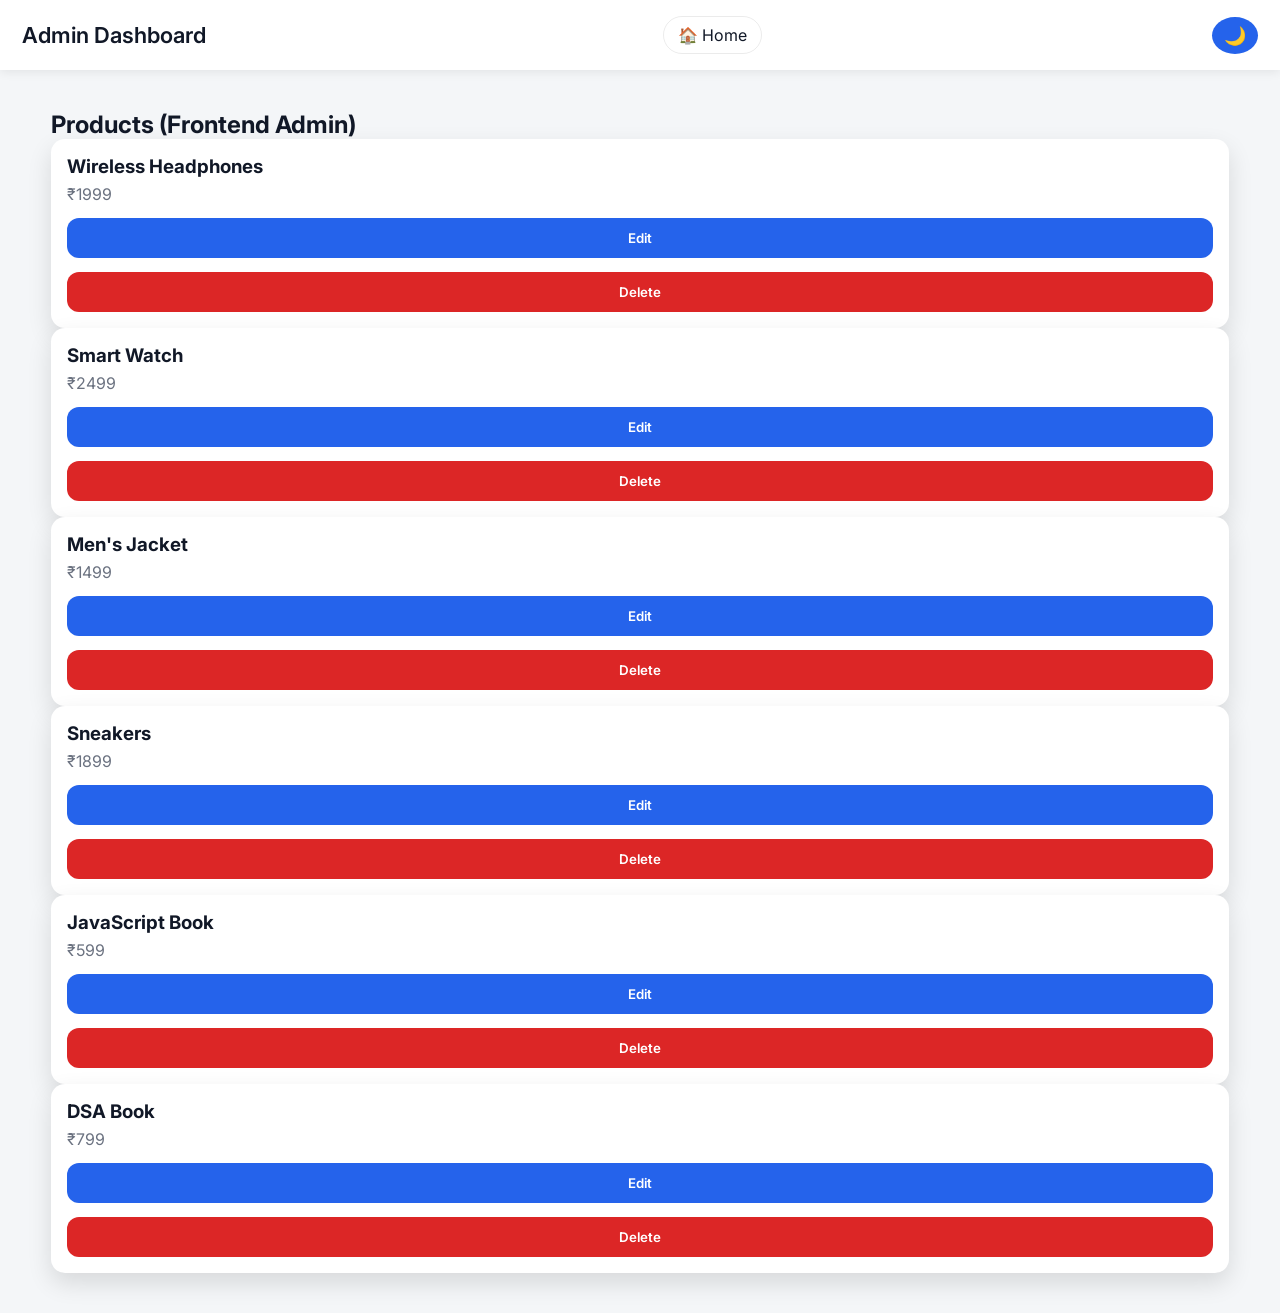
<file: admin.html>
<!DOCTYPE html>
<html>
<head>
<meta charset="UTF-8">
<meta name="viewport" content="width=device-width, initial-scale=1.0">
<title>Admin Dashboard</title>
<link rel="stylesheet" href="style.css">
</head>
<body>

<header class="navbar">
 <div class="logo">Admin Dashboard</div>
 <a href="index.html" class="nav-btn">🏠 Home</a>
 <button class="theme-toggle" id="themeToggle">🌙</button>
</header>

<main class="container">
 <h2>Products (Frontend Admin)</h2>
 <div id="adminProducts"></div>
</main>

<script>
const products=[
{id:1,name:"Wireless Headphones",price:1999},
{id:2,name:"Smart Watch",price:2499},
{id:3,name:"Men's Jacket",price:1499},
{id:4,name:"Sneakers",price:1899},
{id:5,name:"JavaScript Book",price:599},
{id:6,name:"DSA Book",price:799}
];

const div=document.getElementById("adminProducts");
products.forEach(p=>{
 div.innerHTML+=`
  <div class="card">
   <h3>${p.name}</h3>
   <p>₹${p.price}</p>
   <button class="btn">Edit</button>
   <button class="btn" style="background:#dc2626">Delete</button>
  </div>
 `;
});
</script>
<script src="theme.js"></script>


</body>
</html>
</file>
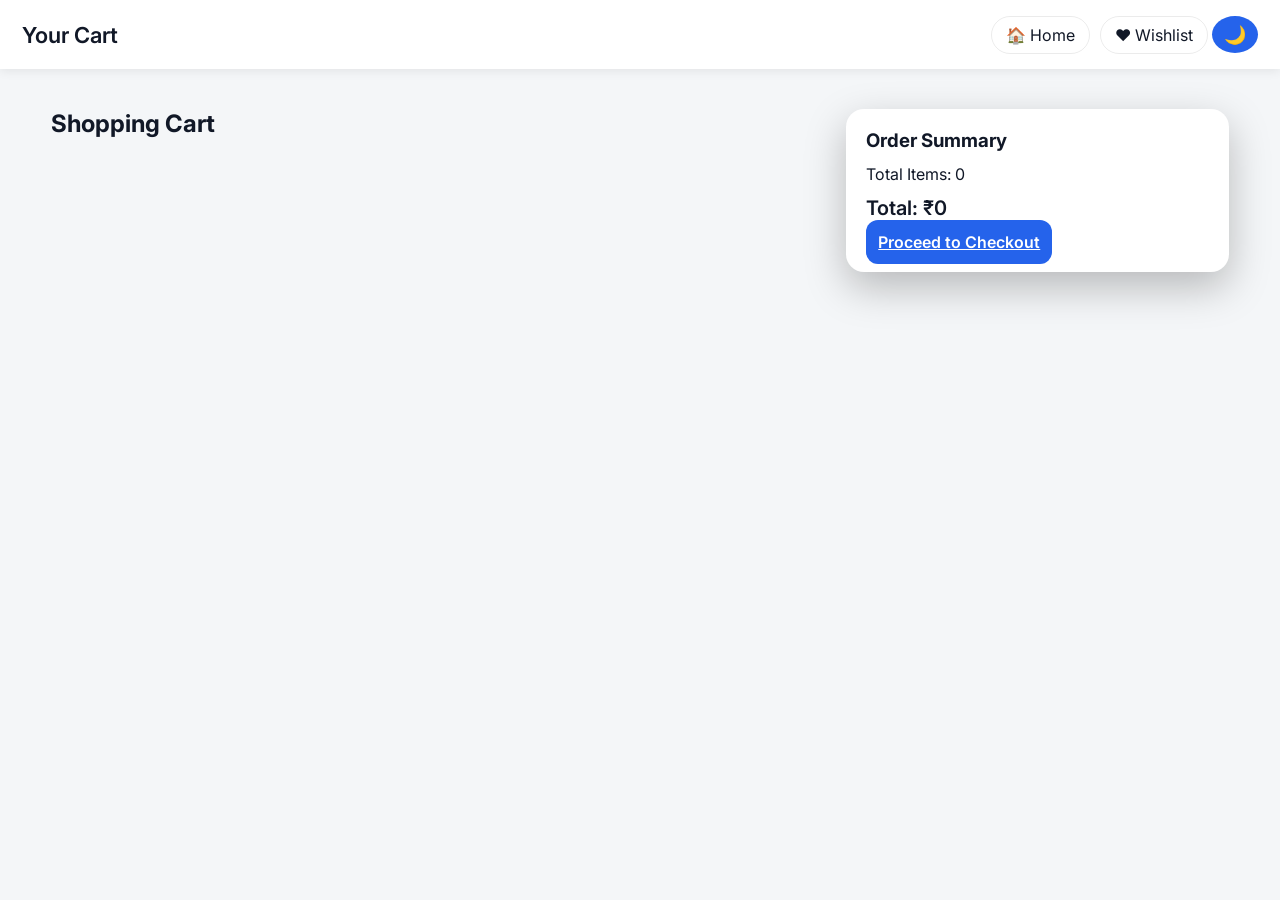
<file: cart.html>
<!DOCTYPE html>
<html>
<head>
<meta charset="UTF-8">
<meta name="viewport" content="width=device-width, initial-scale=1.0">
<title>Your Cart</title>
<link rel="stylesheet" href="style.css">
</head>
<body>

<header class="navbar">
  <div class="logo">Your Cart</div>
  <div>
    <a href="index.html" class="nav-btn">🏠 Home</a>
    <a href="wishlist.html" class="nav-btn">❤️ Wishlist</a>
    <button class="theme-toggle" id="themeToggle">🌙</button>
</header>
  </div>
</header>

<main class="container cart-layout">
  
  <!-- Cart Items -->
  <section class="cart-items">
    <h2>Shopping Cart</h2>
    <div id="cartItems"></div>
  </section>

  <!-- Order Summary -->
  <aside class="cart-summary">
    <h3>Order Summary</h3>
    <p>Total Items: <span id="itemCount">0</span></p>
    <p class="summary-total">Total: ₹<span id="total">0</span></p>
    <a href="checkout.html" class="btn">Proceed to Checkout</a>
  </aside>

</main>

<script src="cart.js"></script>
<script src="theme.js"></script>

</body>
</html>
</file>
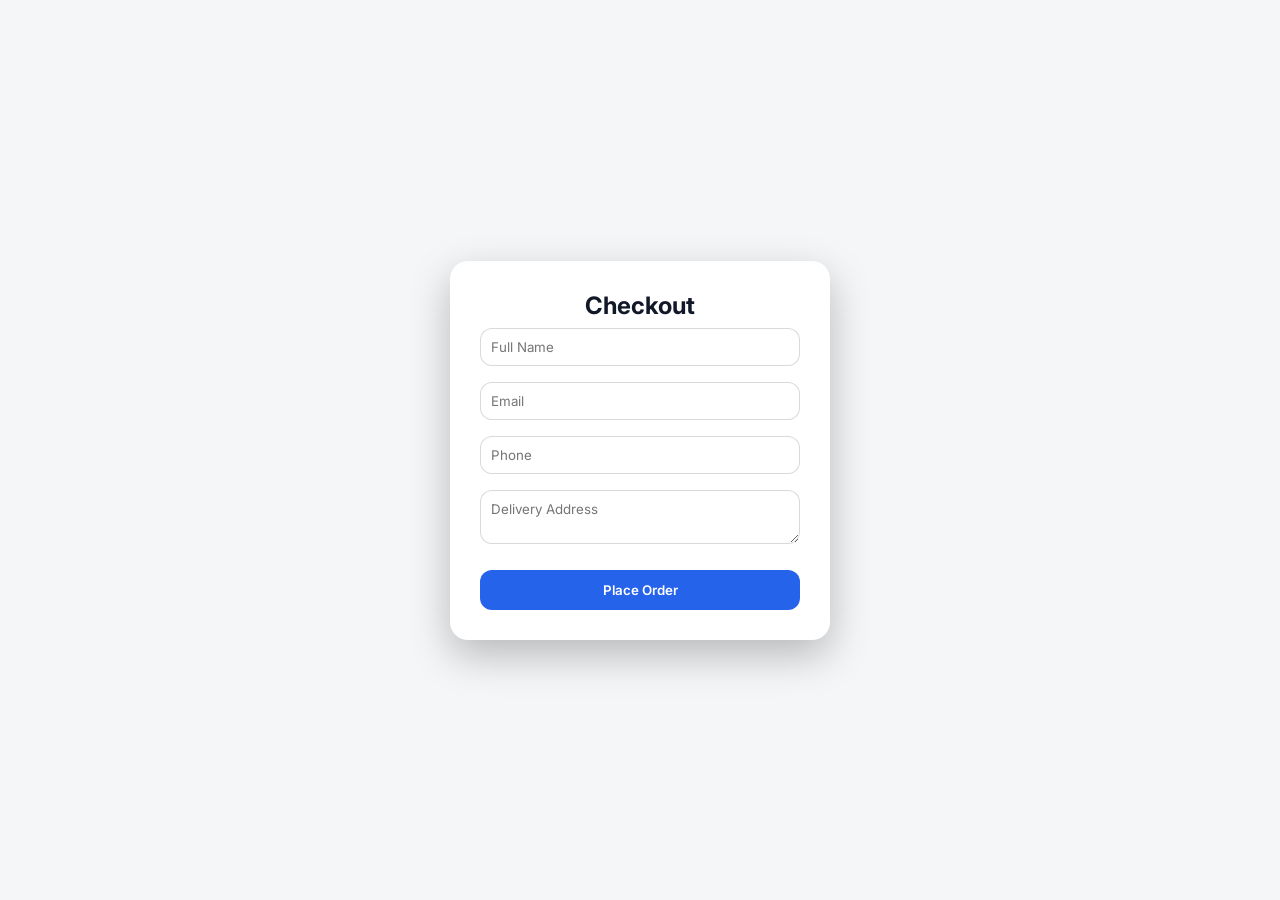
<file: checkout.html>
<!DOCTYPE html>
<html>
<head>
<meta charset="UTF-8">
<meta name="viewport" content="width=device-width, initial-scale=1.0">
<title>Checkout</title>
<link rel="stylesheet" href="style.css">
</head>
<body class="center">

<div class="auth-box">
 <h2>Checkout</h2>
 <input type="text" placeholder="Full Name" required>
 <input type="email" placeholder="Email" required>
 <input type="text" placeholder="Phone" required>
 <textarea placeholder="Delivery Address" required></textarea>
 <button class="btn" onclick="place()">Place Order</button>
</div>

<script>
function place(){
 localStorage.setItem("order",localStorage.getItem("cart"));
 localStorage.removeItem("cart");
 window.location="order-summary.html";
}
</script>
<script src="theme.js"></script>


</body>
</html>
</file>
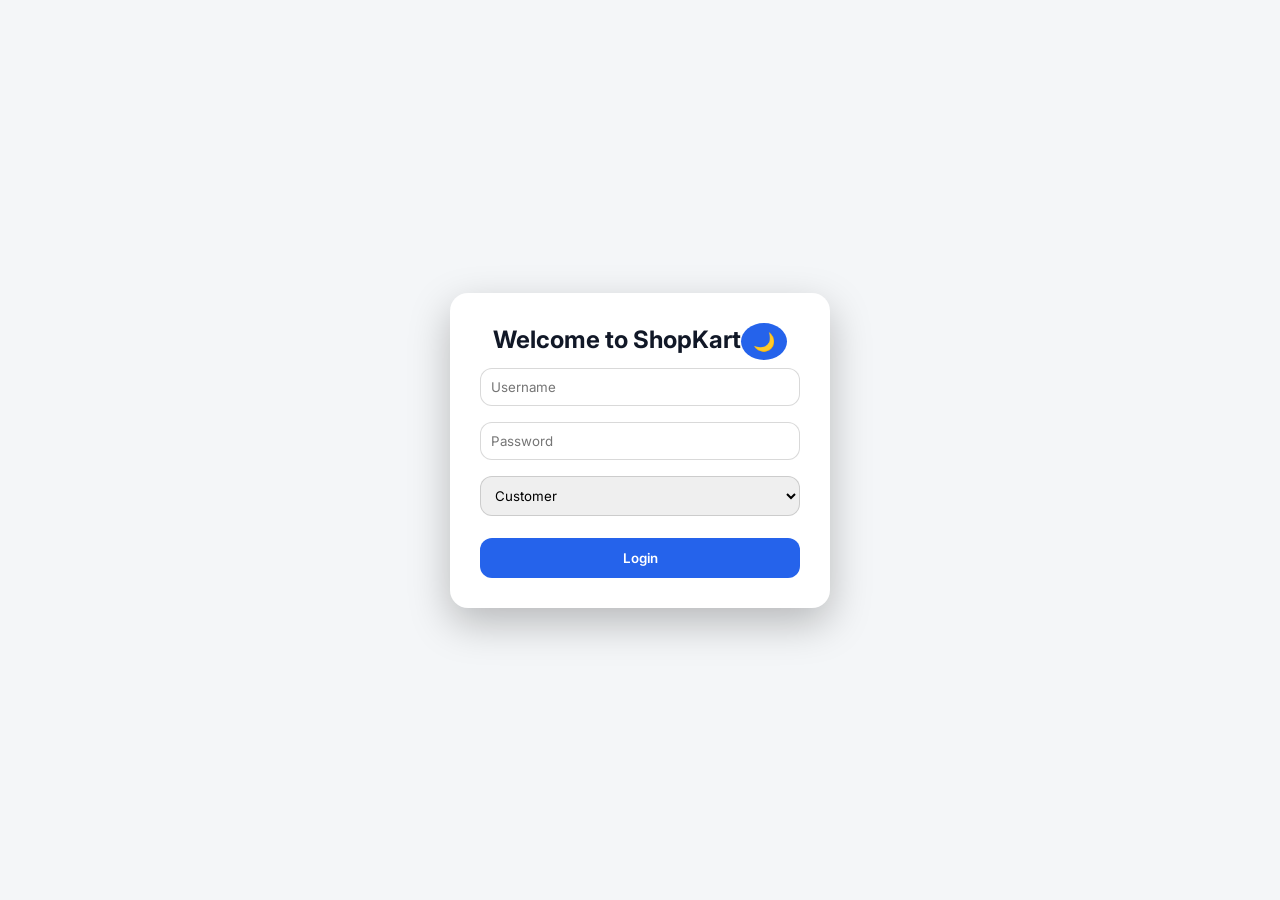
<file: login.html>
<!DOCTYPE html>
<html>
<head>
<meta charset="UTF-8">
<meta name="viewport" content="width=device-width, initial-scale=1.0">
<title>Login</title>
<link rel="stylesheet" href="style.css">
</head>
<body class="center">
    
    
    <div class="auth-box">
        <h2>Welcome to ShopKart<button class="theme-toggle" id="themeToggle">🌙</button></h2>
        <input type="text" placeholder="Username">
        <input type="password" placeholder="Password">
        <select id="role">
            <option value="customer">Customer</option>
            <option value="admin">Admin</option>
        </select>
        <button class="btn" onclick="login()">Login</button>
    </div>
    
    <script>
        function login(){
            localStorage.setItem("role",document.getElementById("role").value);
            window.location="index.html";
        }
    </script>
<script src="theme.js"></script>


</body>
</html>
</file>
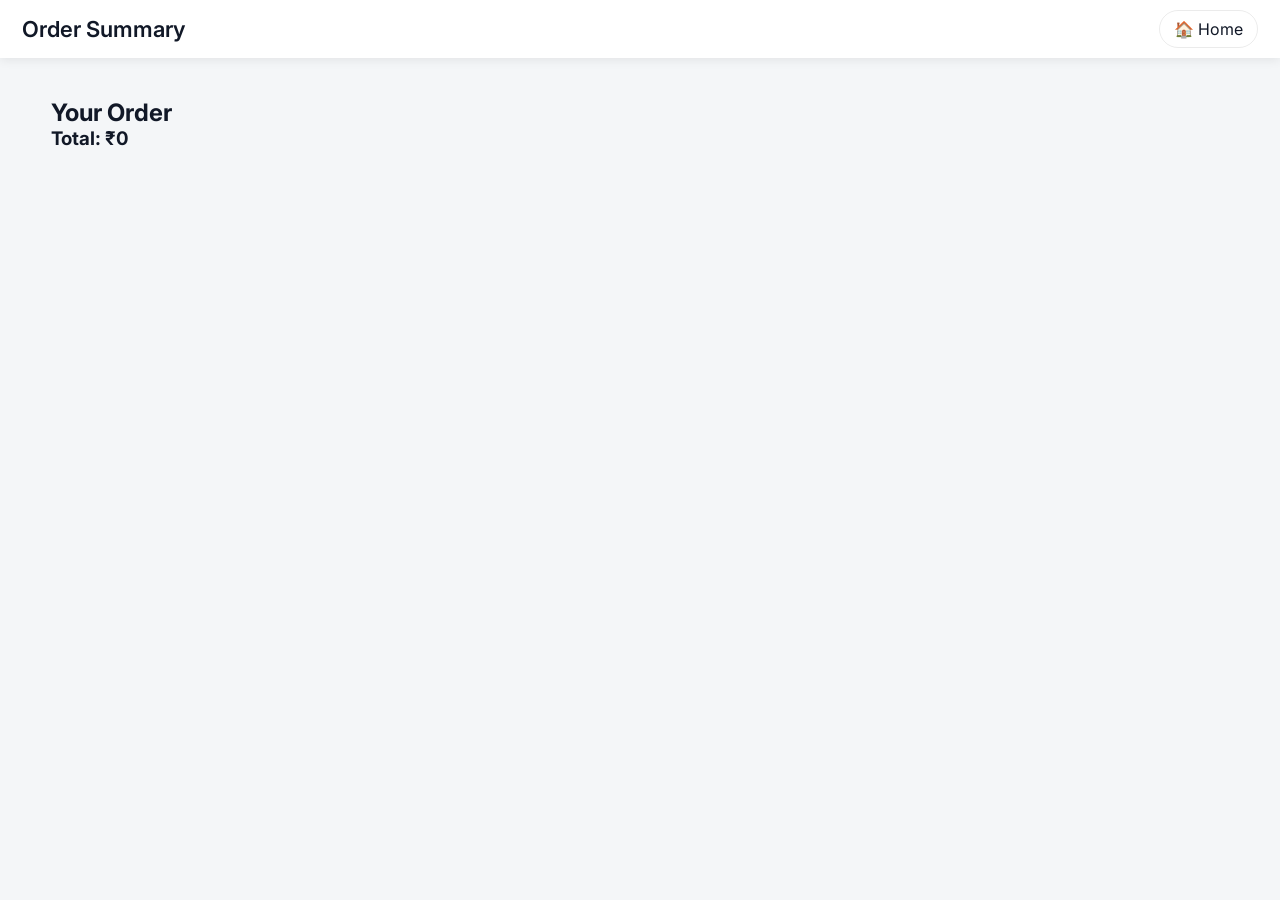
<file: order-summary.html>
<!DOCTYPE html>
<html>
<head>
<meta charset="UTF-8">
<meta name="viewport" content="width=device-width, initial-scale=1.0">
<title>Order Summary</title>
<link rel="stylesheet" href="style.css">
</head>
<body>

<header class="navbar">
 <div class="logo">Order Summary</div>
 <div>
  <a href="index.html" class="nav-btn">🏠 Home</a>
  <a href="admin.html" class="nav-btn" id="adminLink">🧑‍💻 Admin</a>
 </div>
</header>

<main class="container">
 <h2>Your Order</h2>
 <div id="orderItems"></div>
 <h3>Total: ₹<span id="total">0</span></h3>
</main>

<script>
const role=localStorage.getItem("role");
if(role!=="admin"){
 document.getElementById("adminLink").style.display="none";
}

const items=JSON.parse(localStorage.getItem("order"))||[];
let total=0;
const div=document.getElementById("orderItems");
items.forEach(p=>{
 total+=p.price;
 div.innerHTML+=`<p>${p.name} - ₹${p.price}</p>`;
});
document.getElementById("total").textContent=total;
</script>
<script src="theme.js"></script>


</body>
</html>
</file>
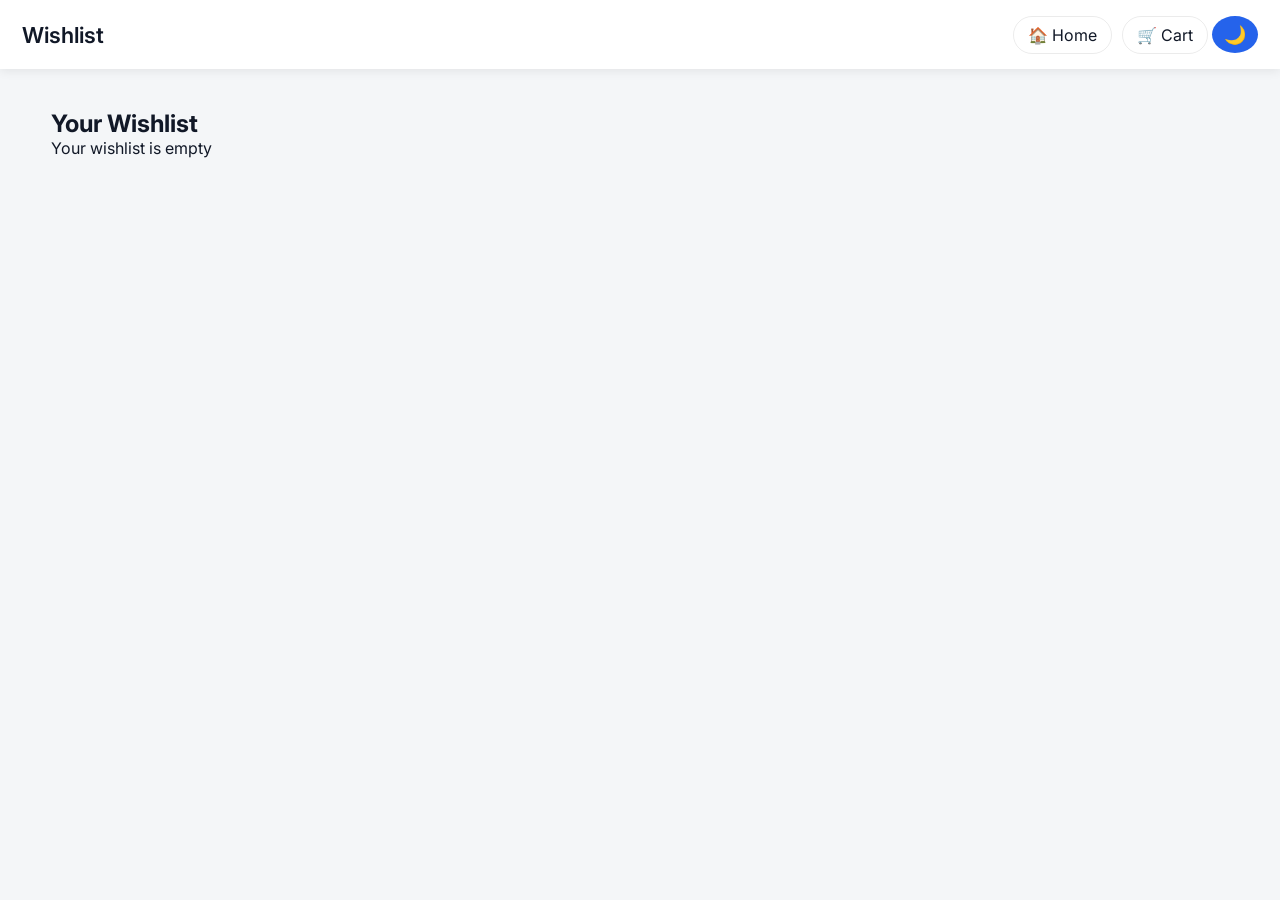
<file: wishlist.html>
<!DOCTYPE html>
<html>
<head>
<meta charset="UTF-8">
<meta name="viewport" content="width=device-width, initial-scale=1.0">
<title>Wishlist</title>
<link rel="stylesheet" href="style.css">
</head>
<body>

<header class="navbar">
 <div class="logo">Wishlist</div>
 <div>
  <a href="index.html" class="nav-btn">🏠 Home</a>
  <a href="cart.html" class="nav-btn">🛒 Cart</a>
  <button class="theme-toggle" id="themeToggle">🌙</button>
 </div>
</header>

<main class="container">
 <h2>Your Wishlist</h2>
 <div class="products" id="wishlistItems"></div>
</main>

<script src="wishlist.js"></script>
<script src="theme.js"></script>

</body>
</html>
</file>
<file: style.css>
/* ===============================
   ShopKart – Day & Night Themes
   Day  = Modern (Light)
   Night = Premium (Dark)
   =============================== */

@import url('https://fonts.googleapis.com/css2?family=Inter:wght@300;400;500;600;700&display=swap');

/* -------- DAY (Modern) -------- */
:root{
  --bg: #f4f6f8;
  --bg-soft: #ffffff;
  --card: #ffffff;
  --accent: #2563eb;
  --accent-soft: #22c55e;
  --text: #111827;
  --muted: #6b7280;
  --radius: 14px;
}

/* -------- NIGHT (Premium) -------- */
body.night{
  --bg: #0f172a;
  --bg-soft: #111827;
  --card: #1e293b;
  --accent: #7c3aed;
  --accent-soft: #6366f1;
  --text: #e5e7eb;
  --muted: #9ca3af;
}

/* -------- GLOBAL -------- */
*{
  margin:0;
  padding:0;
  box-sizing:border-box;
  font-family:'Inter', system-ui, sans-serif;
}

body{
  background: var(--bg);
  color: var(--text);
  min-height:100vh;
  transition: background 0.4s, color 0.4s;
}

/* -------- NAVBAR -------- */
.navbar{
  display:flex;
  justify-content:space-between;
  align-items:center;
  gap:14px;
  padding:16px 22px;
  background: var(--bg-soft);
  position:sticky;
  top:0;
  z-index:100;
  box-shadow:0 2px 10px rgba(0,0,0,0.08);
}

.logo{
  font-size:22px;
  font-weight:600;
}

.nav-btn{
  text-decoration:none;
  color:var(--text);
  padding:8px 14px;
  border-radius:999px;
  border:1px solid rgba(0,0,0,0.08);
  margin-left:6px;
}

.nav-btn:hover{
  background: rgba(0,0,0,0.05);
}

.search-box{
  flex:1;
  max-width:320px;
  padding:10px 14px;
  border-radius:999px;
  border:1px solid rgba(0,0,0,0.15);
  outline:none;
}

/* -------- THEME TOGGLE -------- */
.theme-toggle{
  cursor:pointer;
  font-size:18px;
  padding:8px 12px;
  border-radius:50%;
  border:none;
  background:var(--accent);
  color:white;
}

/* -------- HERO -------- */
.hero{
  text-align:center;
  padding:60px 20px;
  background: linear-gradient(135deg, var(--accent), var(--accent-soft));
  color:white;
}

/* -------- LAYOUT -------- */
.container{
  width:92%;
  max-width:1200px;
  margin:auto;
  padding:40px 0;
}

/* -------- PRODUCTS -------- */
.products{
  display:grid;
  grid-template-columns:repeat(auto-fit, minmax(260px,1fr));
  gap:24px;
}

.card{
  background:var(--card);
  border-radius:var(--radius);
  padding:16px;
  box-shadow:0 10px 25px rgba(0,0,0,0.12);
  transition:0.3s;
}

.card:hover{
  transform:translateY(-6px);
}

.card img{
  width:100%;
  height:190px;
  object-fit:cover;
  border-radius:12px;
  margin-bottom:12px;
}

.card h3{
  margin-bottom:6px;
}

.card p{
  color:var(--muted);
}

.price{
  font-size:20px;
  font-weight:600;
  margin-top:10px;
}

/* -------- BUTTONS -------- */
.btn{
  margin-top:14px;
  width:100%;
  padding:12px;
  border:none;
  border-radius:12px;
  background:var(--accent);
  color:white;
  font-weight:600;
  cursor:pointer;
}

.btn:hover{
  opacity:0.9;
}

/* -------- AUTH PAGES -------- */
.center{
  display:flex;
  justify-content:center;
  align-items:center;
  min-height:100vh;
}

.auth-box{
  background:var(--card);
  padding:30px;
  border-radius:18px;
  width:90%;
  max-width:380px;
  text-align:center;
  box-shadow:0 15px 40px rgba(0,0,0,0.25);
}

.auth-box input,
.auth-box select,
.auth-box textarea{
  width:100%;
  margin:8px 0;
  padding:10px;
  border-radius:12px;
  border:1px solid rgba(0,0,0,0.15);
}

/* -------- MOBILE -------- */
@media(max-width:700px){
  .navbar{
    flex-wrap:wrap;
  }
  .search-box{
    max-width:100%;
    width:100%;
    order:3;
  }
}
/* ===== CART PAGE ===== */

.cart-layout{
  display:grid;
  grid-template-columns: 2fr 1fr;
  gap:30px;
}

.cart-items h2{
  margin-bottom:16px;
}

.cart-card{
  display:flex;
  gap:16px;
  align-items:center;
  background:var(--card);
  padding:14px;
  border-radius:14px;
  margin-bottom:14px;
  box-shadow:0 10px 25px rgba(0,0,0,0.15);
}

.cart-card img{
  width:80px;
  height:80px;
  object-fit:cover;
  border-radius:10px;
}

.cart-info{
  flex:1;
}

.cart-info h4{
  margin-bottom:4px;
}

.cart-info p{
  color:var(--muted);
  font-size:14px;
}

.cart-actions{
  text-align:right;
}

.cart-actions button{
  background:transparent;
  border:none;
  color:#ef4444;
  cursor:pointer;
  font-weight:600;
}

.cart-summary{
  background:var(--card);
  padding:20px;
  border-radius:18px;
  height:fit-content;
  box-shadow:0 15px 40px rgba(0,0,0,0.25);
}

.cart-summary h3{
  margin-bottom:12px;
}

.summary-total{
  font-size:20px;
  font-weight:600;
  margin:12px 0;
}

/* Mobile */
@media(max-width:900px){
  .cart-layout{
    grid-template-columns:1fr;
  }
}
</file>
